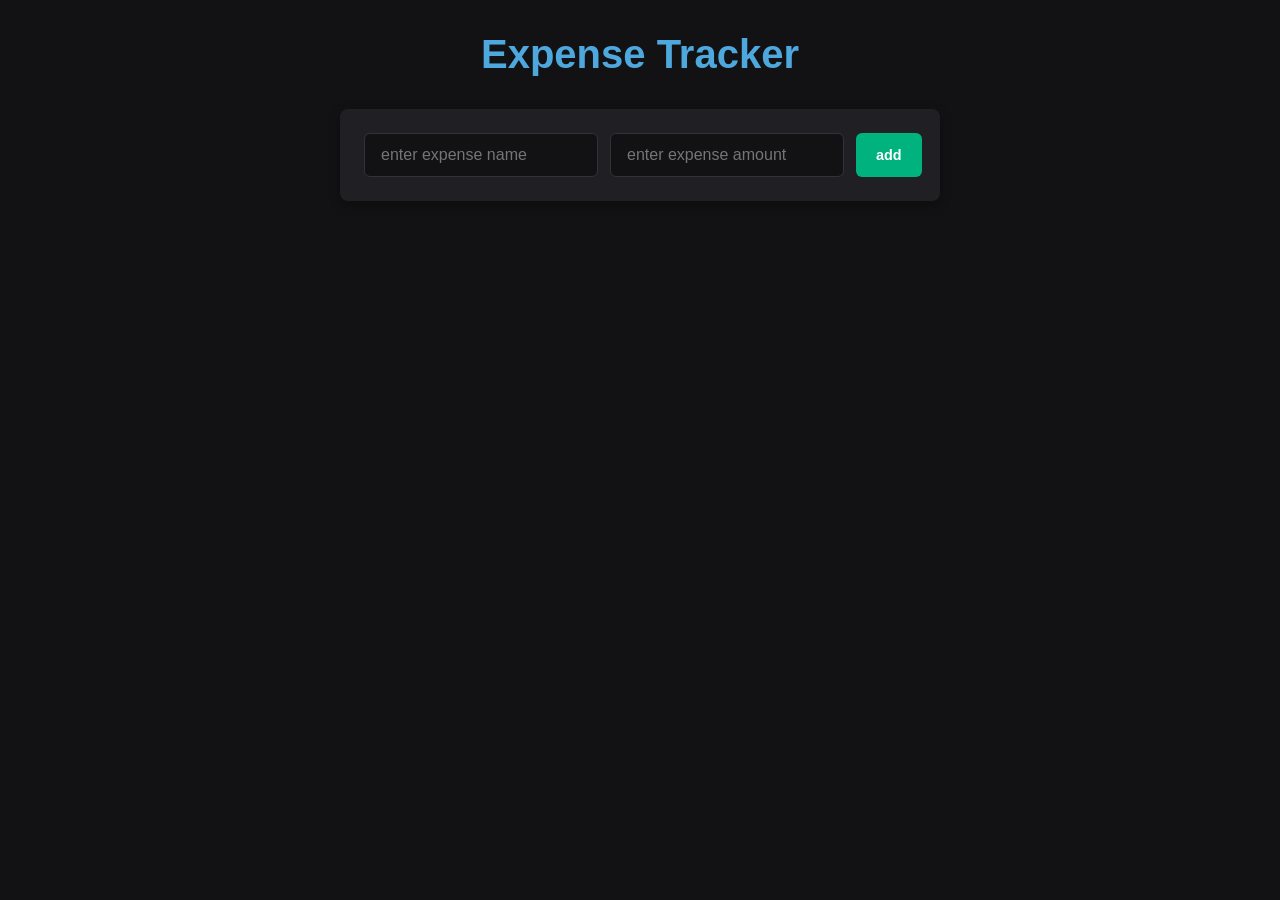
<file: expense tracker/index.html>
<!DOCTYPE html>
<html lang="en">

<head>
    <meta charset="UTF-8">
    <meta name="viewport" content="width=device-width, initial-scale=1.0">
    <title>Expense Tracker</title>

    <link rel="stylesheet" href="style.css">
</head>

<body>
    <h1>Expense Tracker</h1>
    <div class="list-adder">
        <input placeholder="enter expense name" id="name">
        <input placeholder="enter expense amount" id="amt" type="number">
        <button id="add-expense" onclick="addExpense()">add</button>
        <button id="update-expense" onclick="updateExpense()">update</button>
    </div>

    <div id="show-expenses">

    </div>

    <script src="script.js"></script>
</body>




</html>
</file>
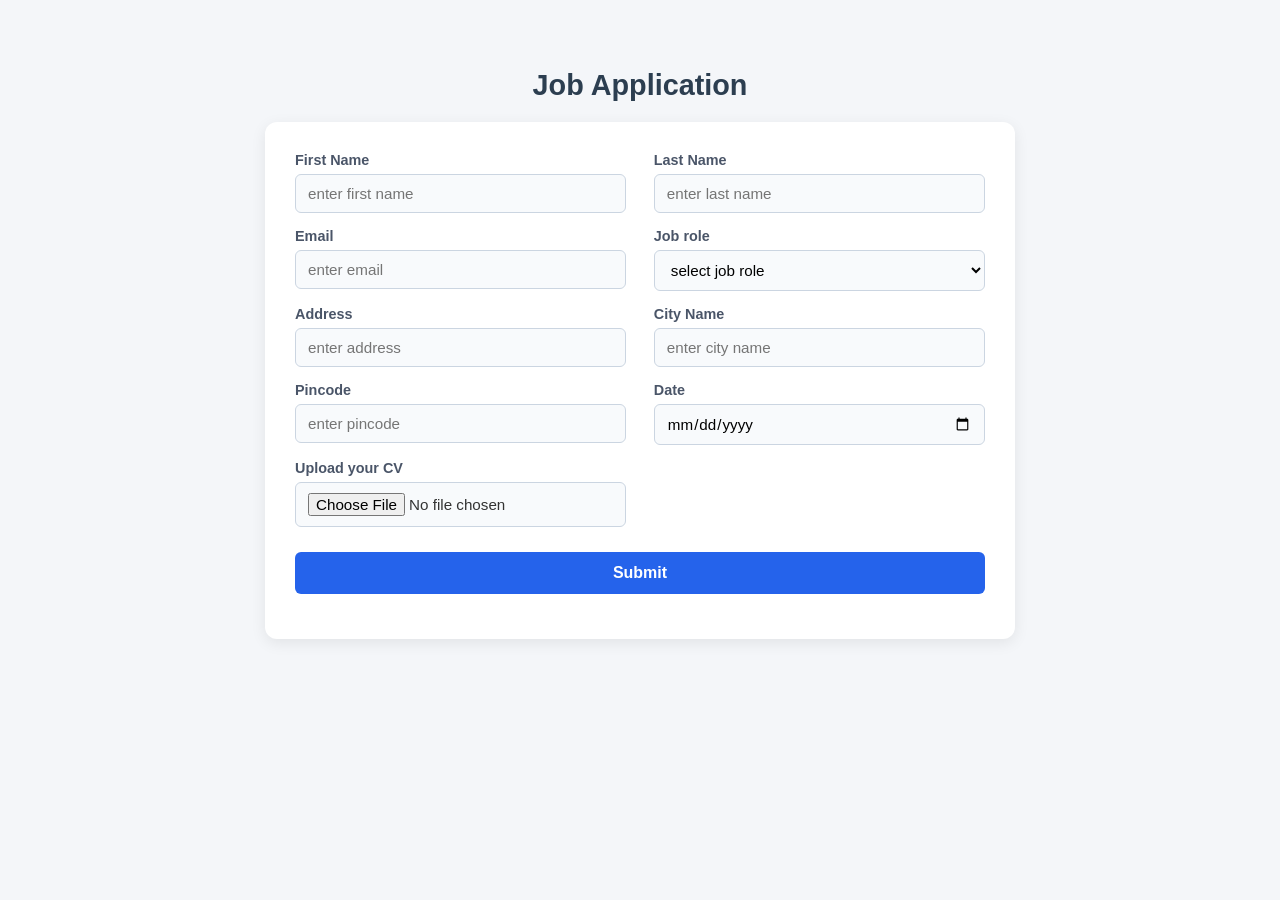
<file: job application/index.html>
<!DOCTYPE html>
<html lang="en">

<head>
    <meta charset="UTF-8">
    <meta name="viewport" content="width=device-width, initial-scale=1.0">
    <title>Job Application</title>

    <link rel="stylesheet" href="style.css">
</head>

<body>

    <h3>Job Application</h3>
    <form>
        <div class="form">

            <div class="input-div">
                <p>First Name</p>
                <input id="first-name" placeholder="enter first name">
            </div>
            <div class="input-div">
                <p>Last Name</p>
                <input id="last-name" placeholder="enter last name">
            </div>
            <div class="input-div">
                <p>Email</p>
                <input id="email" placeholder="enter email" type="email">
            </div>
            <div class="input-div">
                <p>Job role</p>
                <select required id="job-role">
                    <option value="" selected disabled hidden>select job role</option>
                    <option>Manager</option>
                    <option>Data analyst</option>
                    <option>Full-Stack Engineer</option>
                    <option>Machine Learning Engineer</option>
                    <option>Graphic Designer</option>
                </select>
            </div>
            <div class="input-div">
                <p>Address</p>
                <input id="address" placeholder="enter address" type="text">
            </div>
            <div class="input-div">
                <p>City Name</p>
                <input id="city" placeholder="enter city name">
            </div>
            <div class="input-div">
                <p>Pincode</p>
                <input id="pincode" placeholder="enter pincode">
            </div>
            <div class="input-div">
                <p>Date</p>
                <input id="date" type="date">
            </div>
            <div class="input-div">
                <p>Upload your CV</p>
                <input id="CV" type="file">
            </div>

            <div class="input-div">
                <input id="submit" type="submit">
            </div>

        </div>
    </form>

    <div id="show">

    </div>

    <script src="script.js"></script>
</body>


</html>
</file>
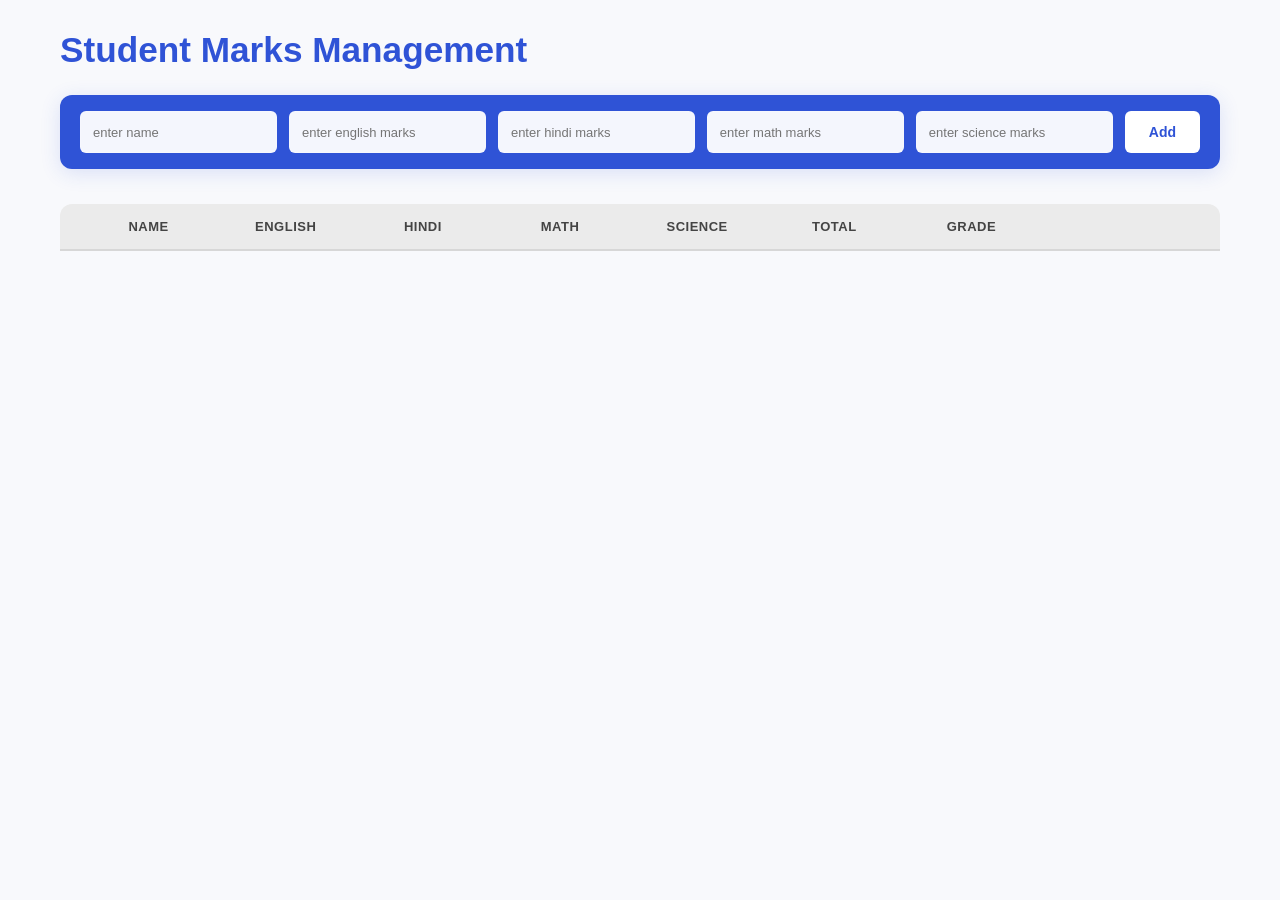
<file: student marks management/index.html>
<!DOCTYPE html>
<html lang="en">
<head>
    <meta charset="UTF-8">
    <meta name="viewport" content="width=device-width, initial-scale=1.0">
    <title>Student Marks Management</title>
    <link rel="stylesheet" href="style.css">
</head>
<body>
    <h1>Student Marks Management</h1>
    
    <div class="inputs">
        <input placeholder="enter name" id="name">
        <input placeholder="enter english marks" id="english" type="number">
        <input placeholder="enter hindi marks" id="hindi" type="number">
        <input placeholder="enter math marks" id="math" type="number">
        <input placeholder="enter science marks" id="science" type="number">
        <button id="add" onclick="addStudent()">Add</button>
    </div>

    <div class="categories">
        <h2>Name</h2>
        <h2>English</h2>
        <h2>Hindi</h2>
        <h2>Math</h2>
        <h2>Science</h2>
        <h2>Total</h2>
        <h2>Grade</h2>
        <div class="btn-spacer"></div>
    </div>

    <div id="show"></div>

    <script src="script.js"></script>
</body>
</html>
</file>
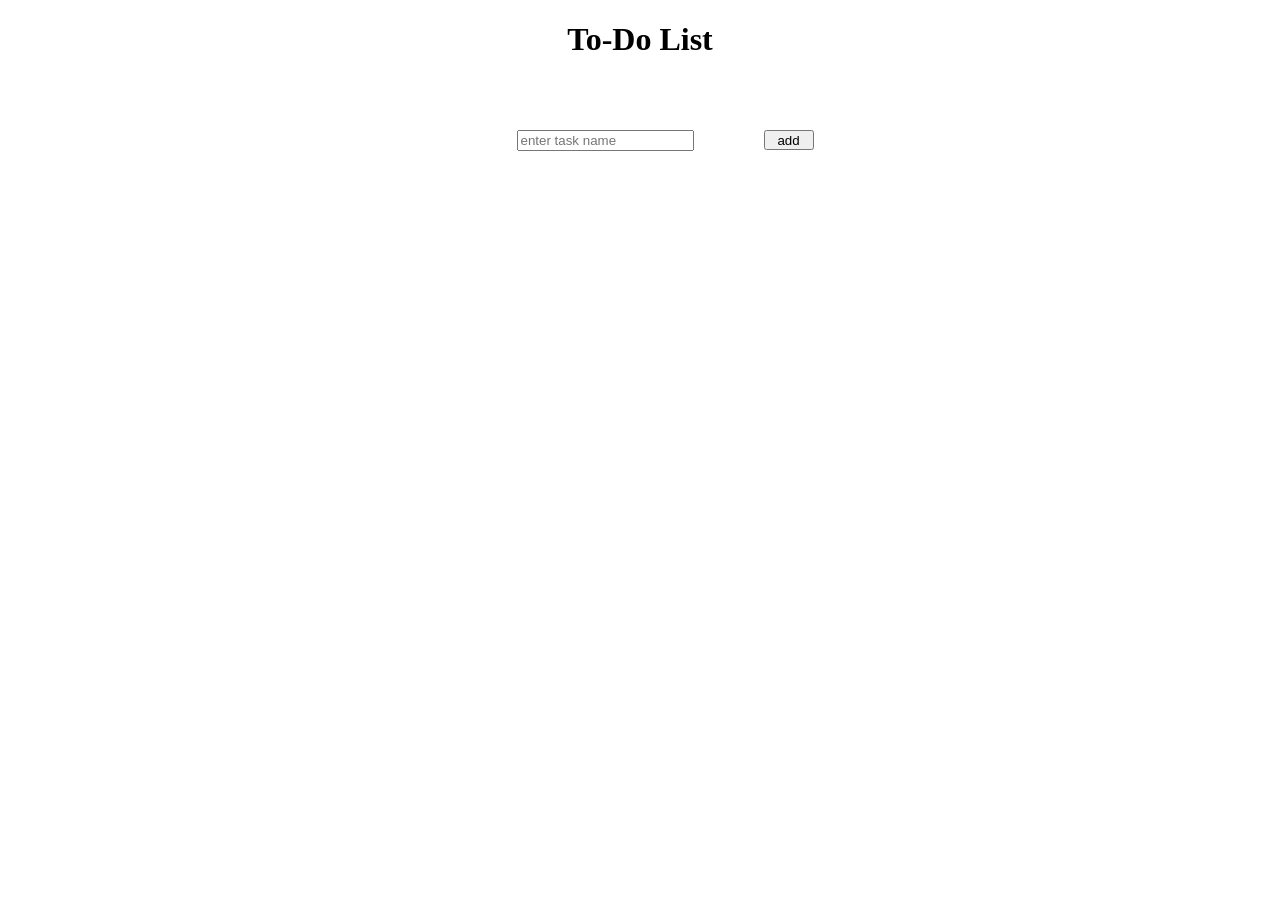
<file: todolist/index.html>
<!DOCTYPE html>
<html lang="en">

<head>
    <meta charset="UTF-8">
    <meta name="viewport" content="width=device-width, initial-scale=1.0">
    <title>Todo List</title>

    <link rel="stylesheet" href="style.css">
</head>

<body>
    <h1>To-Do List</h1>
    <div class="list-adder">
        <input placeholder="enter task name" id="task" >
        <button id="add-task" onclick="addTask()">add</button>
        <button id="update-task" onclick="updateTask()">update</button>
    </div>

    <div id="show-list">

    </div>

    <script src="script.js"></script>
</body>




</html>
</file>
<file: expense tracker/style.css>
* {
    margin: 0;
    padding: 0;
    box-sizing: border-box;
    font-family: 'Segoe UI', Tahoma, Geneva, Verdana, sans-serif;
}

body {
    background-color: #121214;
    color: #e1e1e6;
    display: flex;
    flex-direction: column;
    align-items: center;
    padding: 2rem;
    min-height: 100vh;
}

h1 {
    font-size: 2.5rem;
    margin-bottom: 2rem;
    color: #4ea8de;
    font-weight: 700;
}


.list-adder {
    background-color: #202024;
    padding: 1.5rem;
    border-radius: 8px;
    box-shadow: 0 4px 12px rgba(0, 0, 0, 0.3);
    display: flex;
    gap: 0.75rem;
    width: 100%;
    max-width: 600px;
    margin-bottom: 2rem;
}

/* Form Inputs */
.list-adder input {
    background-color: #121214;
    border: 1px solid #323238;
    color: #fff;
    padding: 0.75rem 1rem;
    border-radius: 6px;
    font-size: 1rem;
    outline: none;
    transition: border-color 0.2s ease-in-out;
}

.list-adder input:focus {
    border-color: #4ea8de;
}

#name {
    flex: 2; /* Gives more room to the expense name */
}

#amt {
    flex: 1; /* Keeps the amount field slightly smaller */
}


input::-webkit-outer-spin-button,
input::-webkit-inner-spin-button {
    -webkit-appearance: none;
    margin: 0;
}


input[type=number] {
    -moz-appearance: textfield;
}

button {
    font-weight: 600;
    font-size: 0.9rem;
    padding: 0.75rem 1.25rem;
    border: none;
    border-radius: 6px;
    cursor: pointer;
    transition: filter 0.2s, transform 0.1s;
}

button:hover {
    filter: brightness(1.2);
}

button:active {
    transform: scale(0.98);
}

#add-expense {
    background-color: #00b37e;
    color: #fff;
}

#update-expense {
    background-color: #fba94c;
    color: #121214;
}

#show-expenses {
    width: 100%;
    max-width: 600px;
    display: flex;
    flex-direction: column;
    gap: 1rem;
}

.task-div {
    background-color: #202024;
    border-left: 4px solid #4ea8de;
    border-radius: 6px;
    padding: 1rem 1.5rem;
    display: flex;
    align-items: center;
    justify-content: space-between;
    box-shadow: 0 2px 8px rgba(0, 0, 0, 0.15);
}

.task-div h1 {
    font-size: 1.1rem;
    margin: 0;
    font-weight: 500;
    color: #e1e1e6;
}

.task-div h1:nth-of-type(2) {
    color: #00b37e;
    font-weight: 700;
}

.task-div h1:nth-of-type(2)::before {
    content: "₹ "; /* Change this to "$" if preferred */
    font-weight: 500;
}

.task-div div {
    display: flex;
    gap: 0.5rem;
}

.task-div button {
    padding: 0.5rem 0.75rem;
    font-size: 0.8rem;
}

.task-div button:first-of-type {
    background-color: #323238;
    color: #e1e1e6;
}

.task-div button:last-of-type {
    background-color: #f75a68;
    color: #fff;
}
</file>
<file: job application/style.css>
* {
    box-sizing: border-box;
    font-family: 'Segoe UI', Tahoma, Geneva, Verdana, sans-serif;
}

body {
    background-color: #f4f6f9;
    color: #333;
    margin: 0;
    padding: 40px 20px;
}

h3 {
    text-align: center;
    color: #2c3e50;
    font-size: 1.8rem;
    margin-bottom: 20px;
}


.form {
    background-color: #ffffff;
    display: flex;
    flex-wrap: wrap;
    justify-content: space-between;
    margin: 0 auto 40px auto;
    max-width: 750px;
    padding: 30px;
    border-radius: 12px;
    box-shadow: 0 4px 15px rgba(0, 0, 0, 0.08);
}


.input-div {
    width: 48%; 
    margin-bottom: 15px;
}

.input-div p {
    margin: 0 0 6px 0;
    font-weight: 600;
    font-size: 0.9rem;
    color: #4a5568;
}

.input-div input,
.input-div select {
    width: 100%;
    padding: 10px 12px;
    border: 1px solid #cbd5e1;
    border-radius: 6px;
    font-size: 0.95rem;
    background-color: #f8fafc;
    transition: border-color 0.2s, box-shadow 0.2s;
}

.input-div input:focus,
.input-div select:focus {
    outline: none;
    border-color: #3b82f6;
    box-shadow: 0 0 0 3px rgba(59, 130, 246, 0.15);
    background-color: #fff;
}


.input-div:has(#submit) {
    width: 100%;
    margin-top: 10px;
}

#submit {
    width: 100%;
    background-color: #2563eb;
    color: white;
    border: none;
    padding: 12px;
    font-size: 1rem;
    font-weight: 600;
    border-radius: 6px;
    cursor: pointer;
    transition: background-color 0.2s;
}

#submit:hover {
    background-color: #1d4ed8;
}


#show {
    display: flex;
    flex-wrap: wrap;
    gap: 20px;
    justify-content: center;
    max-width: 1100px;
    margin: 0 auto;
}


.application {
    background-color: #ffffff;
    padding: 20px;
    width: calc(33.333% - 20px);
    min-width: 280px;
    border-radius: 10px;
    box-shadow: 0 4px 12px rgba(0, 0, 0, 0.05);
    border-left: 5px solid #2563eb;
    display: flex;
    flex-direction: column;
    gap: 8px;
}

.application h3 {
    text-align: left;
    margin: 0;
    font-size: 1.25rem;
    color: #1e293b;
}

.application h4 {
    margin: 0;
    color: #2563eb;
    font-size: 0.95rem;
    font-weight: 600;
}

.application p {
    margin: 0;
    font-size: 0.9rem;
    color: #64748b;
    white-space: pre-line;
}

.application a {
    display: inline-block;
    margin-top: 10px;
    padding: 8px 12px;
    background-color: #f1f5f9;
    color: #0f172a;
    text-decoration: none;
    font-weight: 600;
    font-size: 0.85rem;
    border-radius: 5px;
    text-align: center;
    transition: background-color 0.2s;
}

.application a:hover {
    background-color: #e2e8f0;
}


@media (max-width: 600px) {
    .input-div {
        width: 100%;
    }
    
    .application {
        width: 100%;
    }
}
</file>
<file: student marks management/style.css>
* {
    margin: 0;
    padding: 0;
    box-sizing: border-box;
    font-family: 'Segoe UI', Tahoma, Geneva, Verdana, sans-serif;
}

body {
    margin: 30px auto;
    max-width: 1200px;
    padding: 0 20px;
    background-color: #f8f9fc;
    color: #333;
}

h1 {
    font-size: 2.2rem;
    color: rgb(47, 83, 214);
    font-weight: 700;
    margin-bottom: 25px;
}

.inputs {
    background-color: rgb(47, 83, 214);
    padding: 16px 20px;
    border-radius: 12px;
    display: flex;
    gap: 12px;
    align-items: center;
    box-shadow: 0 4px 20px rgba(47, 83, 214, 0.15);
}

.inputs input {
    flex: 1;
    border-radius: 6px;
    border: 1px solid rgba(255, 255, 255, 0.15);
    height: 42px;
    padding: 0 12px;
    font-size: 13px;
    background-color: rgba(255, 255, 255, 0.95);
    outline: none;
    transition: all 0.2s ease-in-out;
}

.inputs input:focus {
    background-color: #ffffff;
    box-shadow: 0 0 0 3px rgba(255, 255, 255, 0.3);
}

.inputs button {
    padding: 0 24px;
    height: 42px;
    background-color: white;
    color: rgb(47, 83, 214);
    font-weight: 600;
    font-size: 14px;
    border: none;
    border-radius: 6px;
    cursor: pointer;
    transition: all 0.2s ease;
}

.inputs button:hover {
    background-color: #f0f3ff;
    transform: translateY(-1px);
}

.categories, .students {
    display: flex;
    align-items: center;
    padding: 0 20px;
}

.categories h2, .students h3 {
    flex: 1;
    min-width: 80px;
    text-align: center;
    padding: 15px 5px;
    word-break: break-word;
}

.categories .btn-spacer, .students .btn-group {
    width: 160px;
    min-width: 160px;
    display: flex;
    gap: 8px;
    justify-content: flex-end;
}

.categories {
    background-color: rgb(235, 235, 235);
    border-top-left-radius: 12px;
    border-top-right-radius: 12px;
    margin-top: 35px;
    border-bottom: 2px solid rgb(215, 215, 215);
}

.categories h2 {
    font-size: 13px;
    font-weight: 600;
    color: #444;
    text-transform: uppercase;
    letter-spacing: 0.5px;
}

.students {
    background-color: white;
    border-bottom: 1px solid rgb(230, 230, 230);
    transition: background-color 0.15s ease;
}

.students:hover {
    background-color: rgb(250, 252, 255);
}

.students:last-of-type {
    border-bottom-left-radius: 12px;
    border-bottom-right-radius: 12px;
    box-shadow: 0 5px 12px rgba(0,0,0,0.02);
}

.students h3 {
    font-size: 14px;
    font-weight: 400;
    color: #495057;
}

.students h3:first-of-type {
    font-weight: 600;
    color: #212529;
}

.students button {
    padding: 6px 14px;
    height: 32px;
    background-color: rgb(47, 83, 214);
    border-radius: 6px;
    color: white;
    font-weight: 500;
    font-size: 12px;
    border: none;
    cursor: pointer;
    transition: all 0.15s ease;
}

.students button:hover {
    background-color: rgb(35, 67, 184);
}

.students button.delete {
    background-color: #f75a68;
}

.students button.delete:hover {
    background-color: #e54856;
}

dialog.dialog {
    margin: auto;
    padding: 24px;
    border: none;
    border-radius: 12px;
    background-color: white;
    box-shadow: 0 10px 40px rgba(0, 0, 0, 0.25);
    width: 90%;
    max-width: 420px;
    outline: none;
}

dialog.dialog h2 {
    font-size: 1.25rem;
    color: #212529;
    margin-bottom: 18px;
    border-bottom: 1px solid #eee;
    padding-bottom: 10px;
}

.editFields {
    display: flex;
    flex-direction: column;
    gap: 6px;
    margin-bottom: 14px;
}

.editFields label {
    font-size: 12px;
    font-weight: 600;
    color: #6c757d;
}

.editFields input {
    height: 38px;
    padding: 0 10px;
    border-radius: 6px;
    border: 1px solid #ced4da;
    font-size: 14px;
    outline: none;
}

.editFields input:focus {
    border-color: rgb(47, 83, 214);
}

.dialog-actions {
    display: flex;
    gap: 10px;
    margin-top: 20px;
    justify-content: flex-end;
}

.dialog-actions button {
    padding: 8px 18px;
    font-size: 13px;
    font-weight: 600;
    border-radius: 6px;
    border: none;
    cursor: pointer;
}

.dialog-actions .save-btn {
    background-color: rgb(47, 83, 214);
    color: white;
}

.dialog-actions .cancel-btn {
    background-color: #e2e8f0;
    color: #4a5568;
}

dialog.dialog::backdrop {
    background-color: rgba(0, 0, 0, 0.4);
    backdrop-filter: blur(3px);
}
</file>
<file: todolist/style.css>
body {
    text-align: center;
}

.list-adder {
    display: flex;
    justify-content: center;
    align-items: center;
}

button {
    width: 50px;
    height: 20px;
    margin-left: 20px;
}

input {
    margin: 50px
}

.task-div{
    display: flex;
    justify-content: space-between;
    align-items: center;
    padding: 20px;
    border: 2px solid black;
    width: 40%;
    margin: auto;

}
</file>
